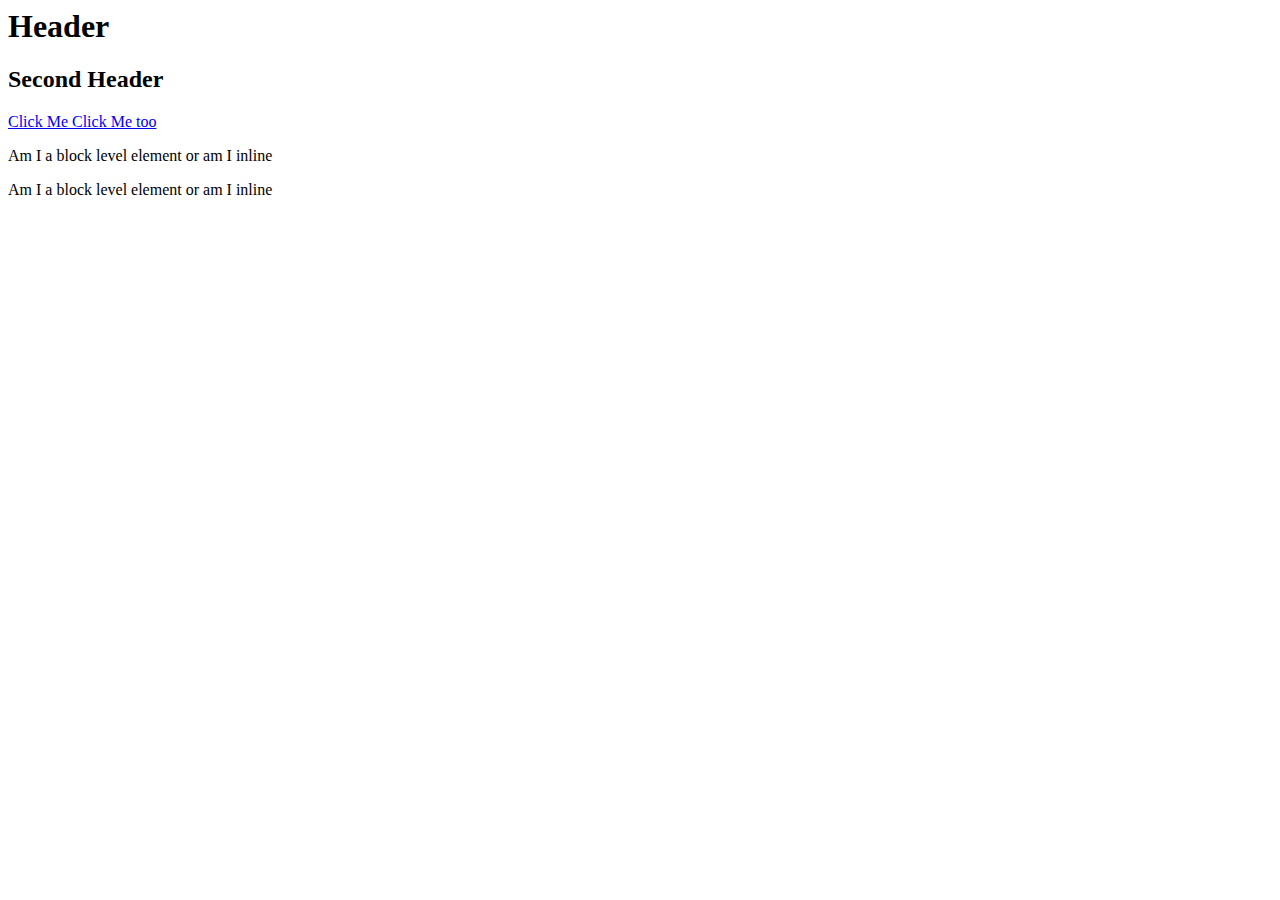
<file: index.html>
<html lang="en">
  <head>
    <meta charset="UTF-8" />
    <meta name="viewport" content="width=device-width, initial-scale=1.0" />
    <title>Our First HTML</title>
  </head>
  <body>
    <h1>Header</h1>
    <!-- Block Level Elements are on their own line -->
    <h2>Second Header</h2>
    <!--  Inline Elements do not take up their own line -->
    <a href="https://www.bbc.com/">Click Me </a>
    <a href="https://www.bbc.com/">Click Me too</a>
    <p>Am I a block level element or am I inline</p>
    <p>Am I a block level element or am I inline</p>
  </body>
</html>
</file>
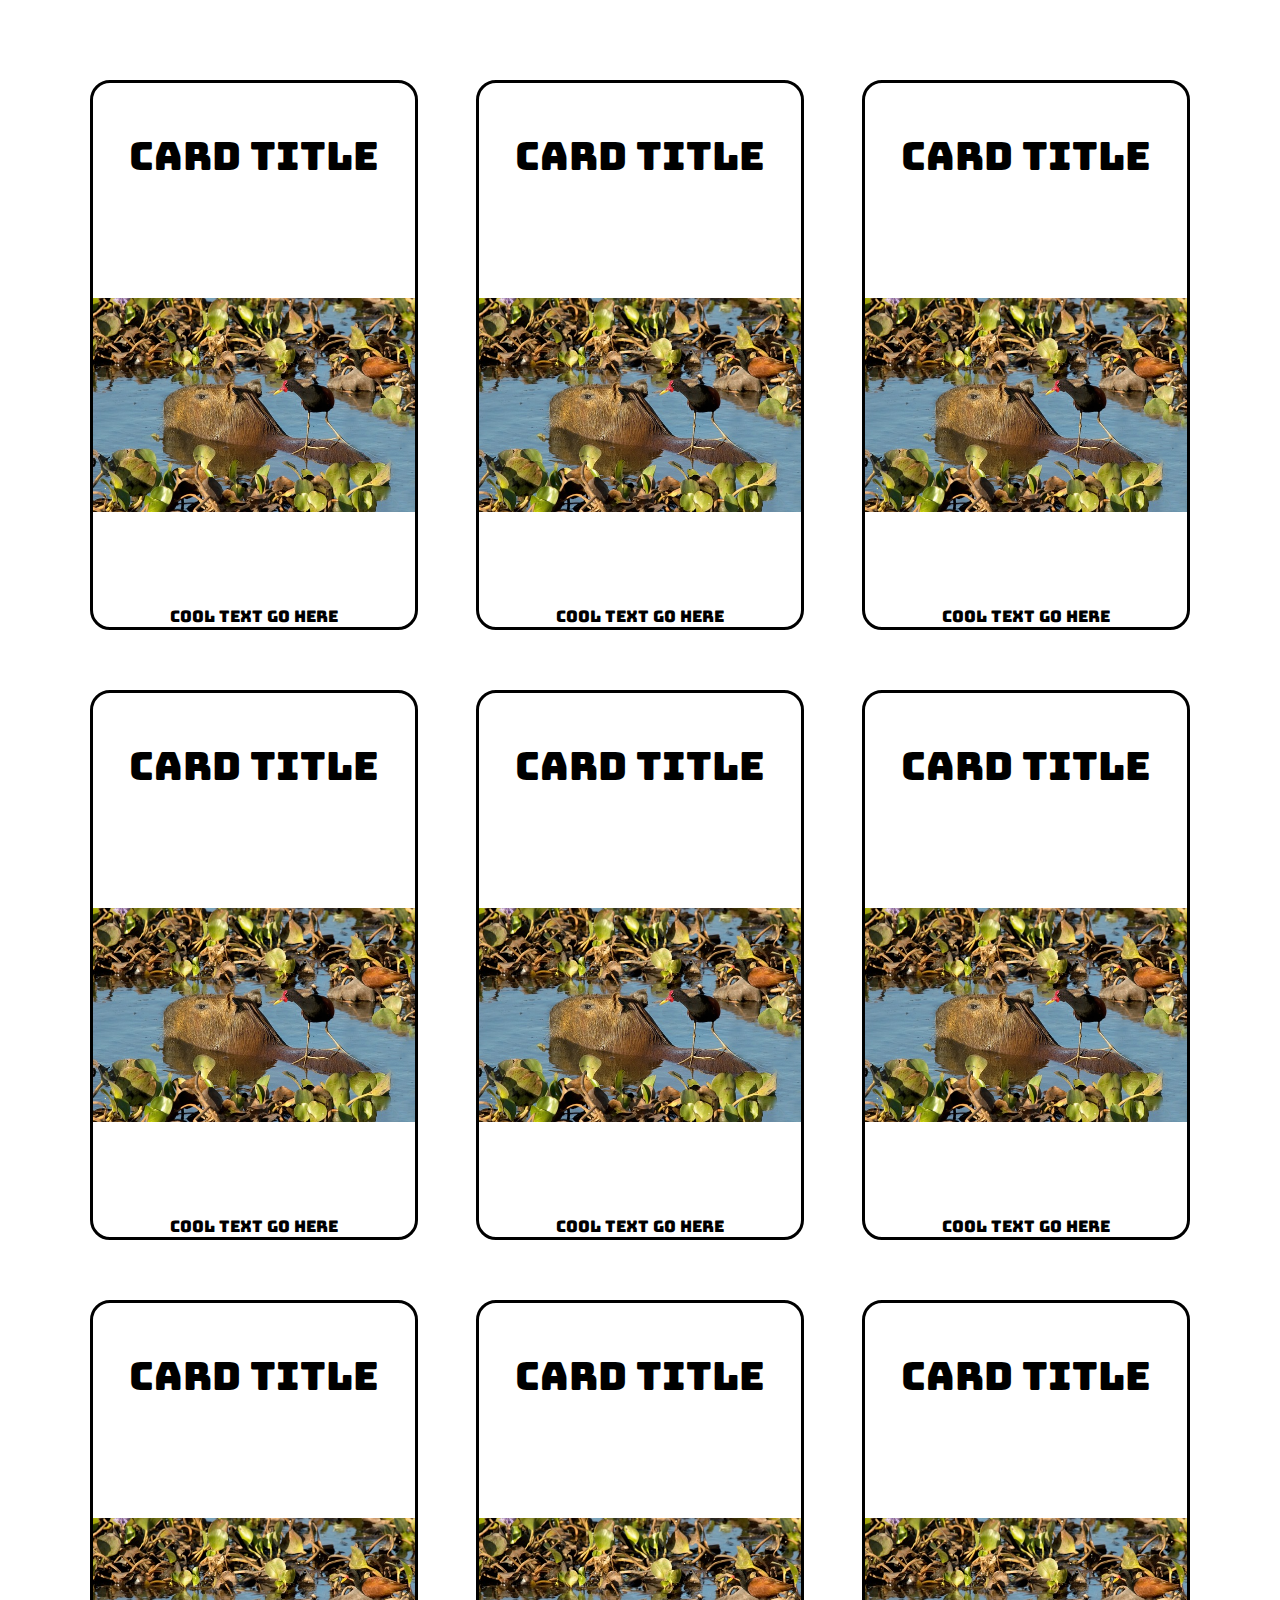
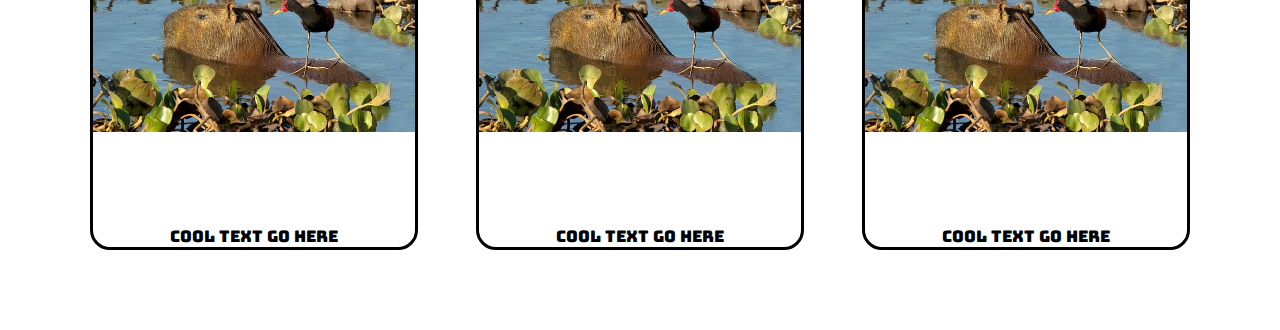
<file: templates/index.html>
<html lang="en">
  <head>
    <meta charset="UTF-8" />
    <meta http-equiv="X-UA-Compatible" content="IE=edge" />
    <meta name="viewport" content="width=device-width, initial-scale=1.0" />
    <title>Our First HTML</title>
    <link rel="stylesheet" href="../static/css/style.css" />
    <link rel="preconnect" href="https://fonts.googleapis.com" />
    <link rel="preconnect" href="https://fonts.gstatic.com" crossorigin />
    <link
      href="https://fonts.googleapis.com/css2?family=Bungee&display=swap"
      rel="stylesheet"
    />
  </head>
  <body>
    <!-- inline elements-->
    <div class="flex-container">
      <div class="card">
        <h2 class="card-title">Card Title</h2>
        <img
          class="card-img"
          src="../static/imgs/capy.jpg"
          alt="cool capybara doing capybara things"
        />
        <p class="card-desc">Cool Text Go Here</p>
      </div>

      <div class="card">
        <h2 class="card-title">Card Title</h2>
        <img
          class="card-img"
          src="../static/imgs/capy.jpg"
          alt="cool capybara doing capybara things"
        />
        <p class="card-desc">Cool Text Go Here</p>
      </div>

      <div class="card">
        <h2 class="card-title">Card Title</h2>
        <img
          class="card-img"
          src="../static/imgs/capy.jpg"
          alt="cool capybara doing capybara things"
        />
        <p class="card-desc">Cool Text Go Here</p>
      </div>
      <div class="card">
        <h2 class="card-title">Card Title</h2>
        <img
          class="card-img"
          src="../static/imgs/capy.jpg"
          alt="cool capybara doing capybara things"
        />
        <p class="card-desc">Cool Text Go Here</p>
      </div>

      <div class="card">
        <h2 class="card-title">Card Title</h2>
        <img
          class="card-img"
          src="../static/imgs/capy.jpg"
          alt="cool capybara doing capybara things"
        />
        <p class="card-desc">Cool Text Go Here</p>
      </div>

      <div class="card">
        <h2 class="card-title">Card Title</h2>
        <img
          class="card-img"
          src="../static/imgs/capy.jpg"
          alt="cool capybara doing capybara things"
        />
        <p class="card-desc">Cool Text Go Here</p>
      </div>
      <div class="card">
        <h2 class="card-title">Card Title</h2>
        <img
          class="card-img"
          src="../static/imgs/capy.jpg"
          alt="cool capybara doing capybara things"
        />
        <p class="card-desc">Cool Text Go Here</p>
      </div>

      <div class="card">
        <h2 class="card-title">Card Title</h2>
        <img
          class="card-img"
          src="../static/imgs/capy.jpg"
          alt="cool capybara doing capybara things"
        />
        <p class="card-desc">Cool Text Go Here</p>
      </div>

      <div class="card">
        <h2 class="card-title">Card Title</h2>
        <img
          class="card-img"
          src="../static/imgs/capy.jpg"
          alt="cool capybara doing capybara things"
        />
        <p class="card-desc">Cool Text Go Here</p>
      </div>
    </div>
  </body>
</html>
</file>
<file: static/css/style.css>
html, body, *{
    box-sizing: border-box;
    margin: 0;
    padding: 0;
}
body{
    font-family: 'Bungee', cursive;
}
/* selection of element */
span{ /* least specific */
    color: green;
}
.red-text{
    color: red;
}
#blue-text{ /* most specific */
    color: blue;
}
h1, h2, h3, h4, h5 {
    margin: 3rem 0 1.38rem;
    font-family: 'Bungee', sans-serif;
    font-weight: 400;
    line-height: 1.3;
  }
  
  h1 {
    margin-top: 0;
    font-size: 3.052rem;
  }
  
  h2 {font-size: 2.441rem;}
  
  h3 {font-size: 1.953rem;}
  
  h4 {font-size: 1.563rem;}
  
  h5 {font-size: 1.25rem;}
.blue-back{
    background-color: blue;
    color: white;
}
.card{
    height: 550px;
    width: 27%;
    display: flex;
    align-items: center;
    justify-content: space-between;
    flex-direction: column;
    border: 3px solid black;
    margin: 30px 0;
    border-radius: 20px;
    transition: all 0.3s;
}
.card:hover{
    transform:  translateY(-5px);

}
.card-title:hover{
    color:yellow ;
}
.card-img{
    width: 100%;
    
}
a, a:link, a:visited, a:active{
    
}
.flex-container{
    display: flex;
    justify-content: space-evenly; /* allocateas extra space inbetween or around our elements */ 
    flex-wrap: wrap; /* wraps next card to new line when space is gone */
    align-items: center;
    width: 95vw;
    margin: 50px auto; /* centers element */
    
}
</file>
